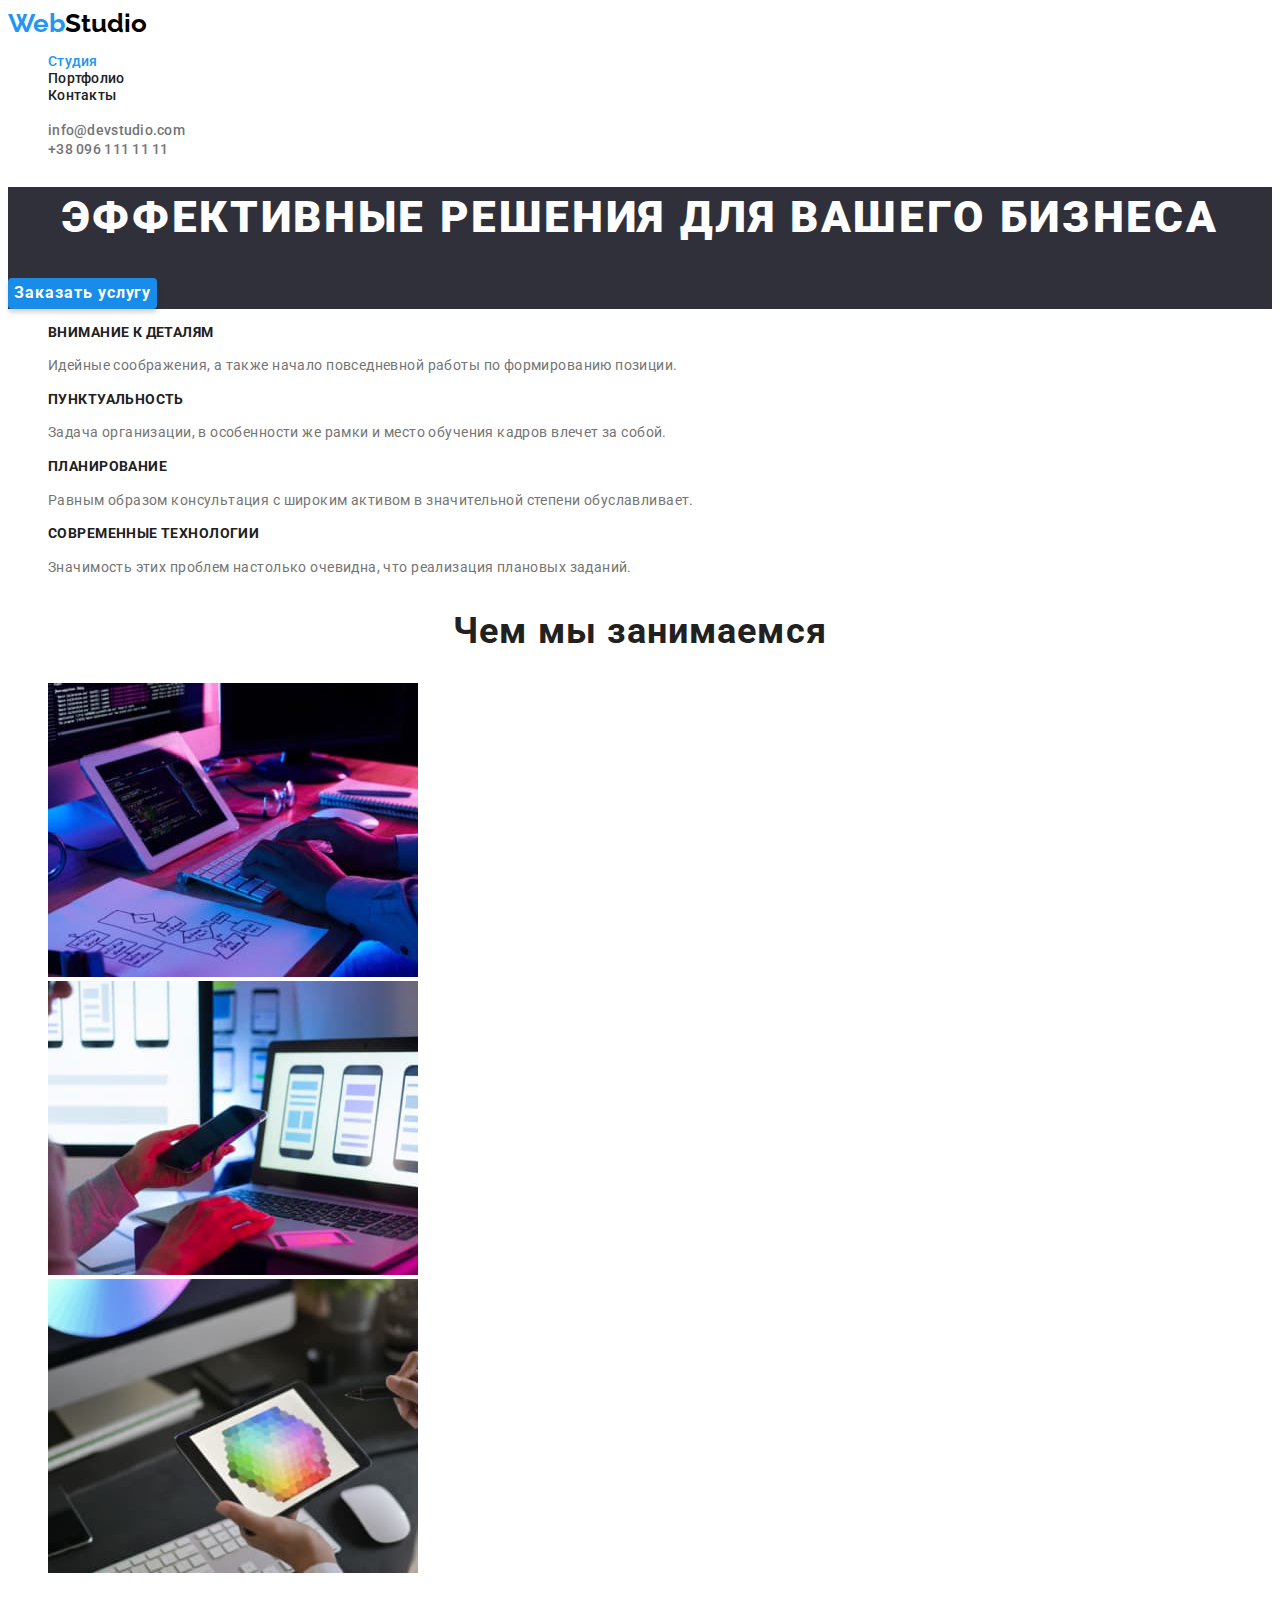
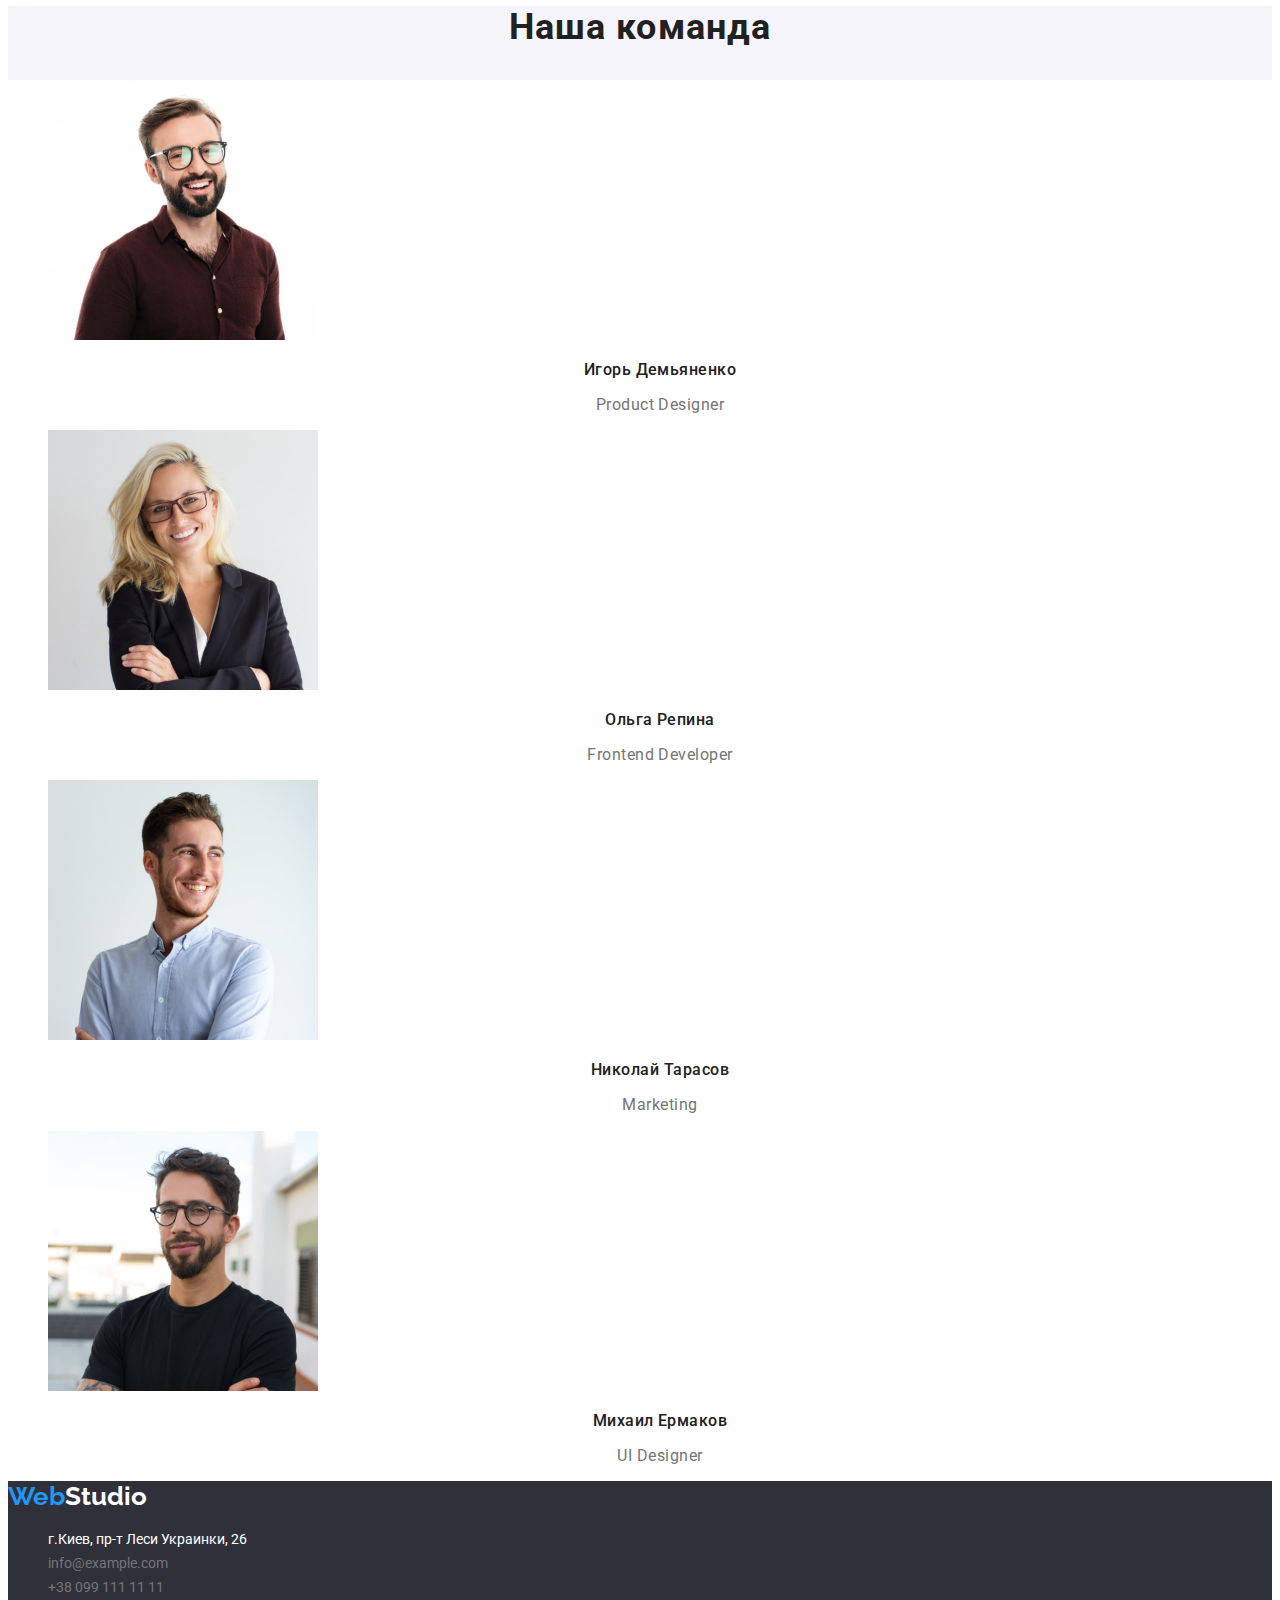
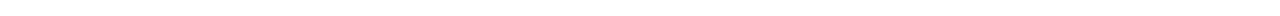
<file: index.html>
<!DOCTYPE html>
<html lang="ru">
  <head>
    <meta charset="UTF-8" />
    <meta http-equiv="X-UA-Compatible" content="IE=edge" />
    <meta name="viewport" content="width=device-width, initial-scale=1.0" />
    <title>WebStudio</title>
    <link rel="preconnect" href="https://fonts.googleapis.com" />
    <link rel="preconnect" href="https://fonts.gstatic.com" crossorigin />
    <link
      href="https://fonts.googleapis.com/css2?family=Raleway:wght@700&family=Roboto:wght@400;500;700;900&display=swap"
      rel="stylesheet"
    />
    <link rel="stylesheet" href="./css/styles.css" />
  </head>
  <body>
    <header>
      <a lang="en" class="logo" href="./index.html">
        <span class="logo-color">Web</span>Studio</a
      >
      <nav class="header-nav">
        <ul class="site-nav list">
          <li class="item">
            <a href="./index.html" class="link current">Студия</a>
          </li>
          <li class="item">
            <a href="./portfolio.html" class="link">Портфолио</a>
          </li>
          <li class="item">
            <a href="" class="link">Контакты</a>
          </li>
        </ul>
      </nav>

      <ul class="contacts-nav list">
        <li>
          <a href="mailto:info@devstudio.com" class="data"
            >info@devstudio.com</a
          >
        </li>
        <li>
          <a href="tel:+380961111111" class="data">+38 096 111 11 11</a>
        </li>
      </ul>
    </header>
    <main>
      <section class="hero">
        <h1 class="hero-title">Эффективные решения для вашего бизнеса</h1>
        <button type="button" class="button-studio">Заказать услугу</button>
      </section>
      <section class="section">
        <ul class="list">
          <li>
            <h3 class="section-title">Внимание к деталям</h3>
            <p class="rubric">
              Идейные соображения, а также начало повседневной работы по
              формированию позиции.
            </p>
          </li>
          <li>
            <h3 class="section-title">Пунктуальность</h3>
            <p class="rubric">
              Задача организации, в особенности же рамки и место обучения кадров
              влечет за собой.
            </p>
          </li>
          <li>
            <h3 class="section-title">Планирование</h3>
            <p class="rubric">
              Равным образом консультация с широким активом в значительной
              степени обуславливает.
            </p>
          </li>
          <li>
            <h3 class="section-title">Современные технологии</h3>
            <p class="rubric">
              Значимость этих проблем настолько очевидна, что реализация
              плановых заданий.
            </p>
          </li>
        </ul>
      </section>
      <section class="section">
        <h2 class="section-work">Чем мы занимаемся</h2>
        <ul class="list">
          <li>
            <img
              src="./images/work/work1.jpg"
              alt="Работа с кодом"
              width="370"
              height="294"
            />
          </li>
          <li>
            <img
              src="./images/work/work2.jpg"
              alt="Телефон в руках"
              width="370"
              height="294"
            />
          </li>
          <li>
            <img
              src="./images/work/work3.jpg"
              alt="Работа с планшетом"
              width="370"
              height="294"
            />
          </li>
        </ul>
      </section>
      <section class="team-section">
        <h2 class="section-work">Наша команда</h2>
        <ul class="staff list">
          <li>
            <img
              src="./images/our-team/worker1.jpg"
              alt="Игорь Демьяненко"
              width="270"
              height="260"
            />
            <h3 class="section-name">Игорь Демьяненко</h3>
            <p lang="en" class="profession">Product Designer</p>
          </li>
          <li>
            <img
              src="./images/our-team/worker2.jpg"
              alt="Ольга Репина"
              width="270"
              height="260"
            />
            <h3 class="section-name">Ольга Репина</h3>
            <p lang="en" class="profession">Frontend Developer</p>
          </li>
          <li>
            <img
              src="./images/our-team/worker3.jpg"
              alt="Николай Тарасов"
              width="270"
              height="260"
            />
            <h3 class="section-name">Николай Тарасов</h3>
            <p lang="en" class="profession">Marketing</p>
          </li>
          <li>
            <img
              src="./images/our-team/worker4.jpg"
              alt="Михаил Ермаков"
              width="270"
              height="260"
            />
            <h3 class="section-name">Михаил Ермаков</h3>
            <p lang="en" class="profession">UI Designer</p>
          </li>
        </ul>
      </section>
    </main>
    <footer class="footer">
      <a lang="en" class="logo" href="./index.html">
        <span class="logo-color">Web</span
        ><span class="logo-white">Studio</span></a
      >
      <address>
        <ul class="footer-nav list">
          <li class="local">
            <a href="" class="local">г.Киев, пр-т Леси Украинки, 26</a>
          </li>

          <li>
            <a href="mailto:info@example.com" class="data">info@example.com</a>
          </li>

          <li>
            <a href="tel:+38091111111" class="data">+38 099 111 11 11</a>
          </li>
        </ul>
      </address>
    </footer>
  </body>
</html>
</file>
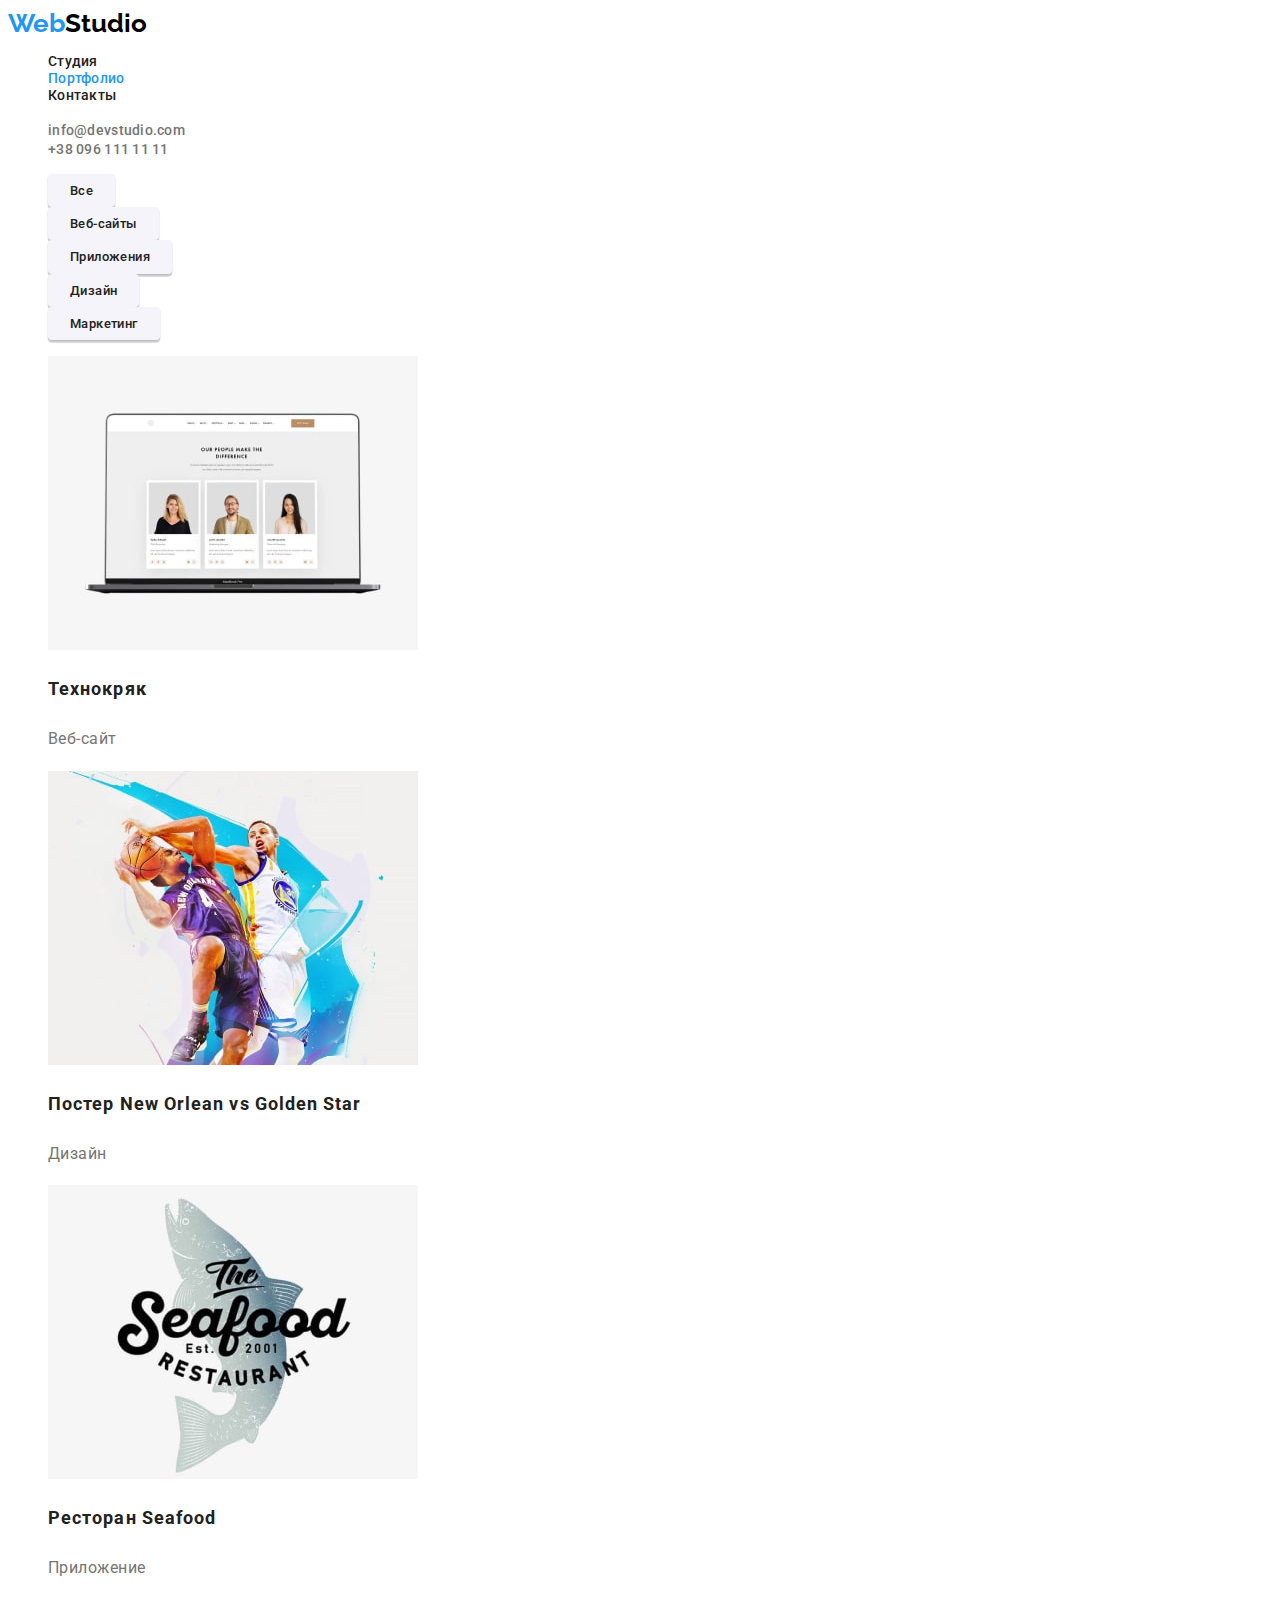
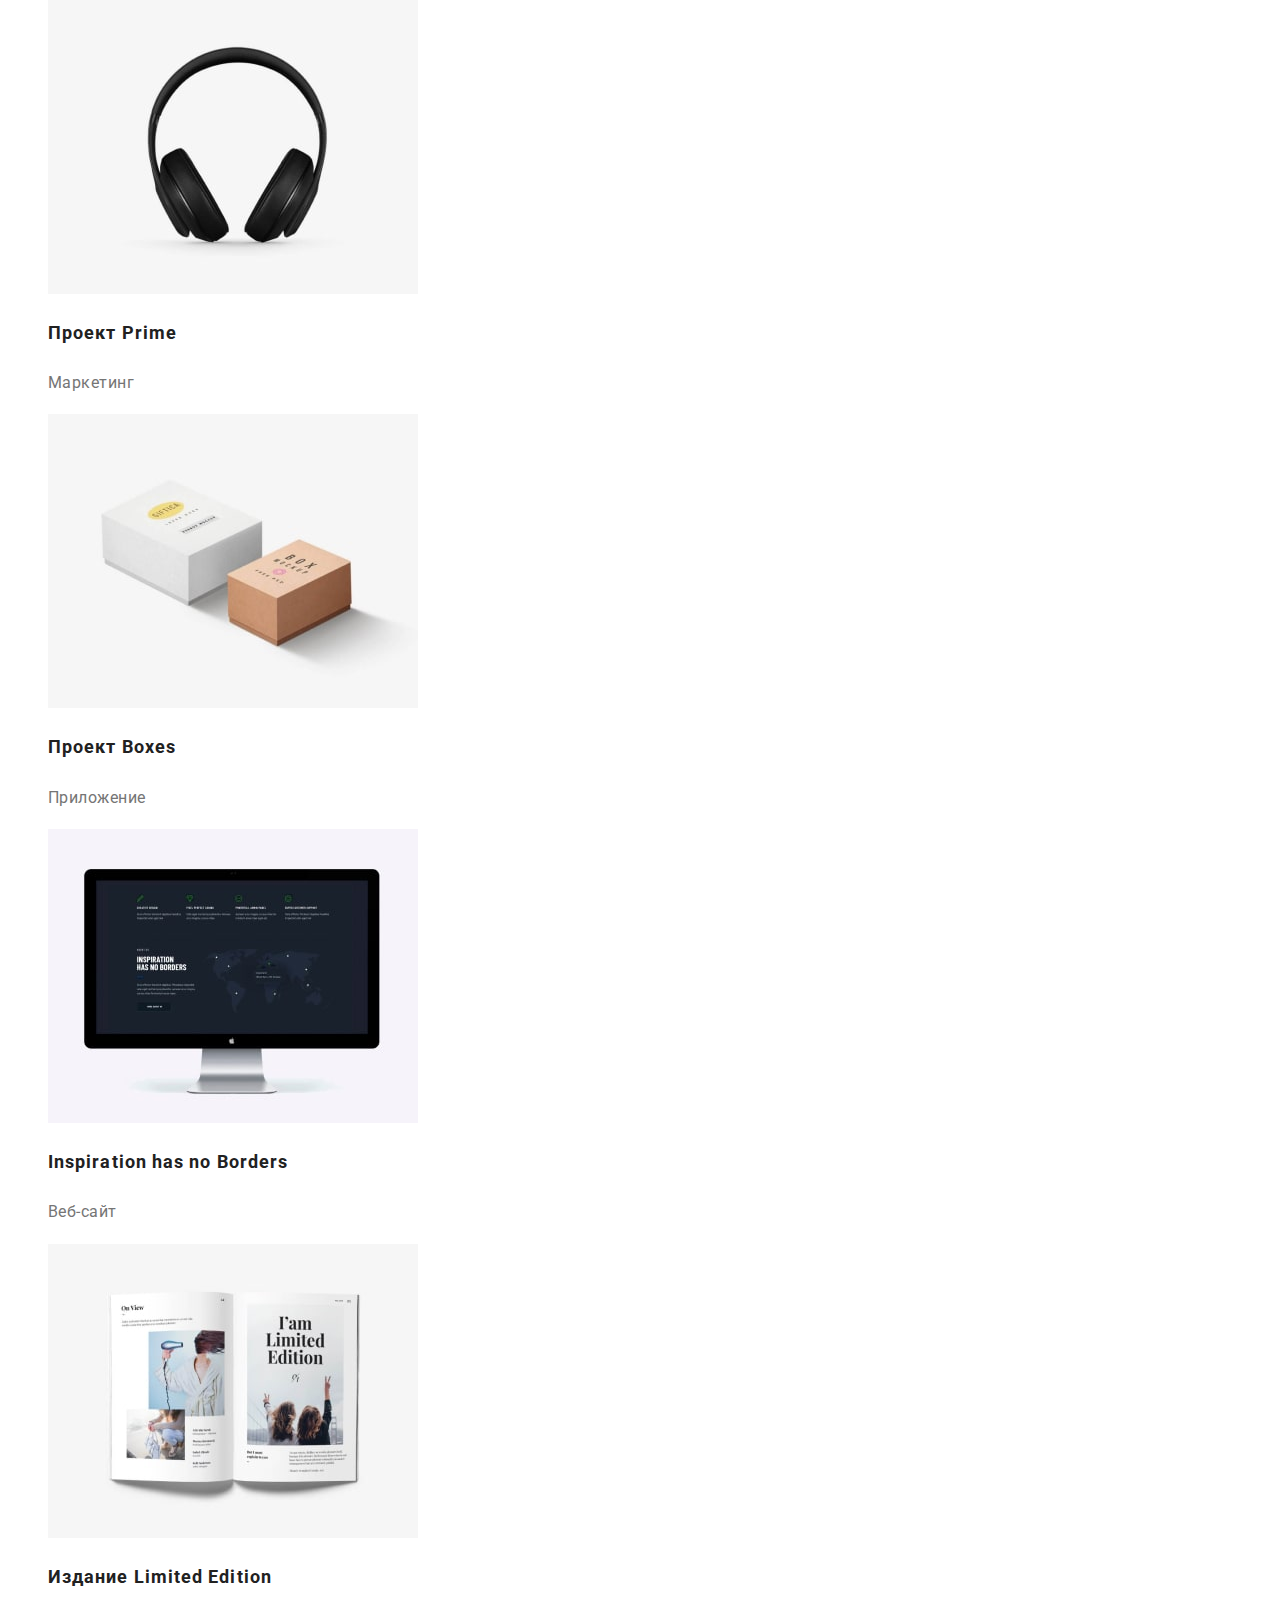
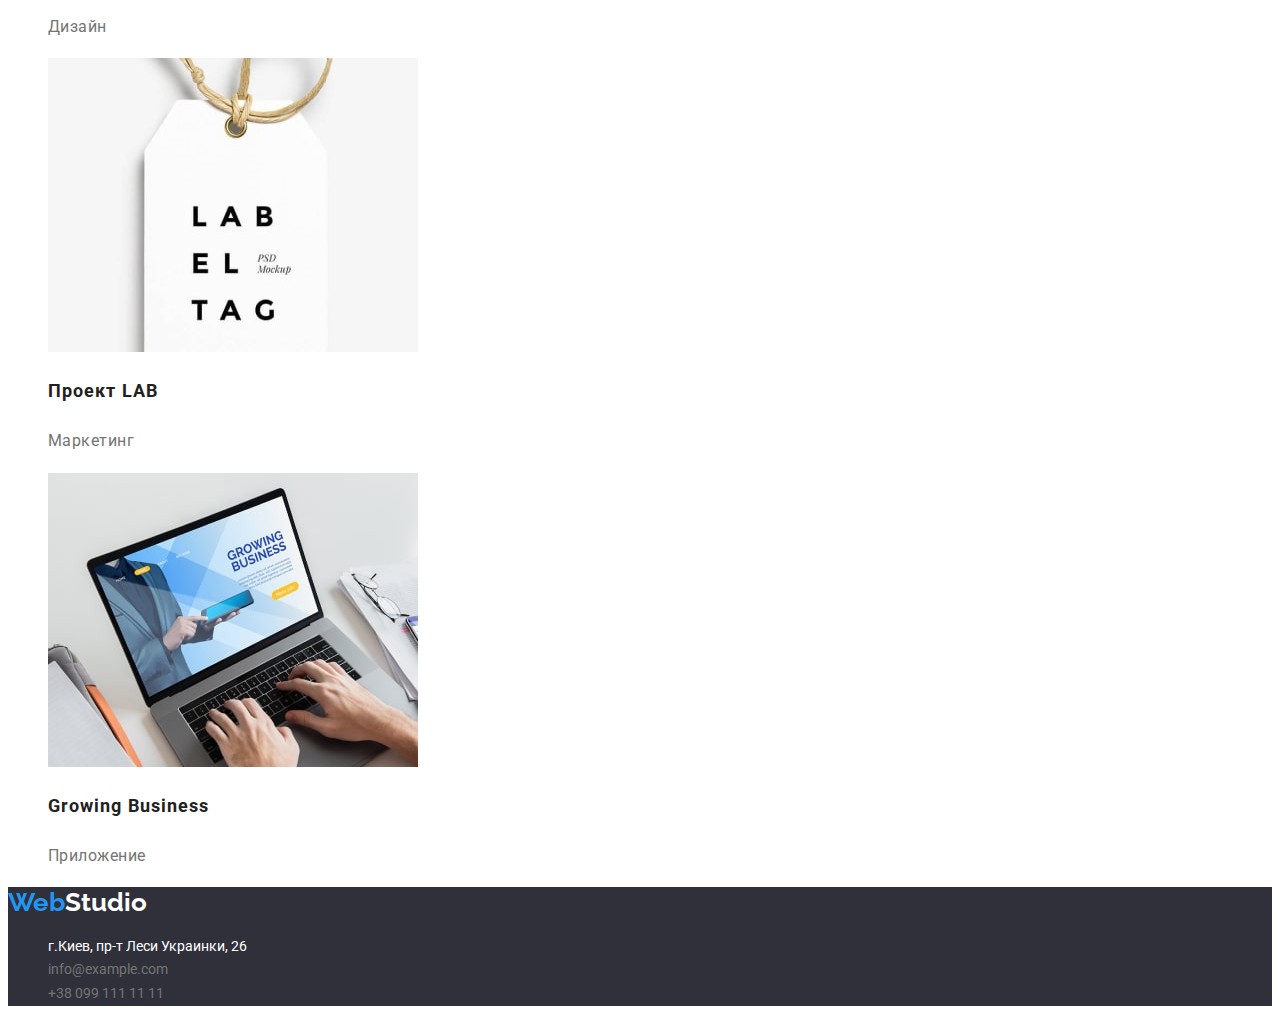
<file: portfolio.html>
<!DOCTYPE html>
<html lang="ru">
  <head>
    <meta charset="UTF-8" />
    <meta http-equiv="X-UA-Compatible" content="IE=edge" />
    <meta name="viewport" content="width=device-width, initial-scale=1.0" />
    <title>WebStudio</title>
    <link rel="preconnect" href="https://fonts.googleapis.com" />
    <link rel="preconnect" href="https://fonts.gstatic.com" crossorigin />
    <link
      href="https://fonts.googleapis.com/css2?family=Raleway:wght@700&family=Roboto:wght@400;500;700;900&display=swap"
      rel="stylesheet"
    />
    <link rel="stylesheet" href="./css/styles.css" />
  </head>
  <body>
    <header>
      <a lang="en" class="logo" href="./index.html">
        <span class="logo-color">Web</span>Studio</a
      >
      <nav class="header-nav">
        <ul class="site-nav list">
          <li class="header-item">
            <a href="./index.html" class="link">Студия</a>
          </li>
          <li class="header-item">
            <a href="./portfolio.html" class="link current">Портфолио</a>
          </li>
          <li class="header-item">
            <a href="" class="link">Контакты</a>
          </li>
        </ul>
      </nav>

      <ul class="contacts-nav list">
        <li>
          <a href="mailto:info@devstudio.com" class="data"
            >info@devstudio.com</a
          >
        </li>
        <li>
          <a href="tel:+380961111111" class="data">+38 096 111 11 11</a>
        </li>
      </ul>
    </header>
    <main>
      <section>
        <ul class="additional navigation list">
          <li><button type="button" class="button-portfolio">Все</button></li>
          <li>
            <button type="button" class="button-portfolio">Веб-сайты</button>
          </li>
          <li>
            <button type="button" class="button-portfolio">Приложения</button>
          </li>
          <li>
            <button type="button" class="button-portfolio">Дизайн</button>
          </li>
          <li>
            <button type="button" class="button-portfolio">Маркетинг</button>
          </li>
        </ul>
        <h2 class="visually-hidden">Наши услуги</h2>
        <ul class="services list">
          <li>
            <img
              src="./images/images-portfolio/laptop.jpg"
              alt="ноутбук"
              width="370"
              height="294"
            />
            <h3 class="section-portfolio">Технокряк</h3>
            <p class="section-paragraph">Веб-сайт</p>
          </li>
          <li>
            <img
              src="./images/images-portfolio/players.jpg"
              alt="игроки"
              width="370"
              height="294"
            />
            <h3 class="section-portfolio">Постер New Orlean vs Golden Star</h3>
            <p class="section-paragraph">Дизайн</p>
          </li>
          <li>
            <img
              src="./images/images-portfolio/seafood.jpg"
              alt="ресторан"
              width="370"
              height="294"
            />
            <h3 class="section-portfolio">Ресторан Seafood</h3>
            <p class="section-paragraph">Приложение</p>
          </li>
          <li>
            <img
              src="./images/images-portfolio/headphone.jpg"
              alt="наушники"
              width="370"
              height="294"
            />
            <h3 class="section-portfolio">Проект Prime</h3>
            <p class="section-paragraph">Маркетинг</p>
          </li>
          <li>
            <img
              src="./images/images-portfolio/boxes.jpg"
              alt="коробки"
              width="370"
              height="294"
            />
            <h3 class="section-portfolio">Проект Boxes</h3>
            <p class="section-paragraph">Приложение</p>
          </li>

          <li>
            <img
              src="./images/images-portfolio/monitor.jpg"
              alt="монитор"
              width="370"
              height="294"
            />
            <h3 class="section-portfolio">Inspiration has no Borders</h3>
            <p class="section-paragraph">Веб-сайт</p>
          </li>
          <li>
            <img
              src="./images/images-portfolio/book.jpg"
              alt="книга"
              width="370"
              height="294"
            />
            <h3 class="section-portfolio">Издание Limited Edition</h3>
            <p class="section-paragraph">Дизайн</p>
          </li>
          <li>
            <img
              src="./images/images-portfolio/tag.jpg"
              alt="ярлык"
              width="370"
              height="294"
            />
            <h3 class="section-portfolio">Проект LAB</h3>
            <p class="section-paragraph">Маркетинг</p>
          </li>
          <li>
            <img
              src="./images/images-portfolio/business.jpg"
              alt="бизнесс"
              width="370"
              height="294"
            />
            <h3 class="section-portfolio">Growing Business</h3>
            <p class="section-paragraph">Приложение</p>
          </li>
        </ul>
      </section>
    </main>
    <footer class="footer">
      <a lang="en" class="logo" href="./index.html">
        <span class="logo-color">Web</span
        ><span class="logo-white">Studio</span></a
      >
      <address>
        <ul class="footer-nav list">
          <li class="local">
            <a href="" class="local">г.Киев, пр-т Леси Украинки, 26</a>
          </li>

          <li>
            <a href="mailto:info@example.com" class="data">info@example.com</a>
          </li>

          <li>
            <a href="tel:+38091111111" class="data">+38 099 111 11 11</a>
          </li>
        </ul>
      </address>
    </footer>
  </body>
</html>
</file>
<file: css/styles.css>
body {
  font-family: "Roboto", sans-serif;
  background-color: #ffffff;
  color: #757575;
}
:root {
  --primary-text-color: #757575;
  --title-text-color: #000000;
  --primary-white-color: #ffffff;
  --logo-color: #2196f3;
  --background-color: #2f303a;
  --section-title-color: #212121;
  --button-back-color: #188ce8;
  --button-basis: #f5f4fa;
  --shadow-color: rgba(0, 0, 0, 0.15);
}

.list {
  list-style: none;
}

/*site nav*/
.header-nav {
  font-family: "Roboto";
  font-weight: 500;
  font-size: 14px;
  line-height: 1.2;
  letter-spacing: 0.02em;
  text-decoration: none;
}
.logo {
  font-family: "Raleway";
  font-weight: 700;
  font-size: 26px;
  line-height: 1.2;
  color: var(--title-text-color);
  text-decoration: none;
}
.logo-color {
  font-family: "Raleway";
  font-weight: 700;
  font-size: 26px;
  line-height: 1.2;
  color: var(--logo-color);
}

.site-nav .link {
  color: var(--section-title-color);
  text-decoration: none;
}

.site-nav .link:hover,
.site-nav .link:focus {
  color: var(--logo-color);
}
.link.current {
  color: var(--logo-color);
}

.contacts-nav .data {
  color: var(--primary-text-color);
  text-decoration: none;
  font-weight: 500;
  font-size: 14px;
  line-height: 1.2;
  letter-spacing: 0.02em;
}

.contacts-nav .data:hover,
.contacts-nav .data:focus {
  color: var(--logo-color);
}

/*main*/
.section-title {
  color: var(--section-title-color);
  font-weight: 700;
  font-size: 14px;
  line-height: 1.1;
  letter-spacing: 0.03em;
  text-transform: uppercase;
}
.hero {
  background-color: var(--background-color);
}
.hero-title {
  font-weight: 900;
  font-size: 44px;
  line-height: 1.4;
  text-align: center;
  letter-spacing: 0.06em;
  color: var(--primary-white-color);
  text-transform: uppercase;
}
.section-work {
  color: var(--section-title-color);
  font-weight: 700;
  font-size: 36px;
  line-height: 1.2;
  text-align: center;
  letter-spacing: 0.03em;
}

.rubric {
  font-size: 14px;
  line-height: 1.7;
  letter-spacing: 0.03em;
}
.team-section {
  background: var(--button-basis);
}
.staff {
  background-color: var(--primary-white-color);
}
.section-name {
  color: var(--section-title-color);
  font-weight: 500;
  font-size: 16px;
  line-height: 1.2;
  text-align: center;
  letter-spacing: 0.03em;
}
.profession {
  color: var(--primary-text-color);
  font-size: 16px;
  line-height: 1.2;
  text-align: center;
  letter-spacing: 0.03em;
}

/*Portfolio*/
.section-paragraph {
  color: var(--primary-text-color);
  font-size: 16px;
  line-height: 1.9;
  letter-spacing: 0.03em;
}
.section-portfolio {
  color: var(--section-title-color);
  font-weight: 700;
  font-size: 18px;
  line-height: 1.9;
  letter-spacing: 0.06em;
}

/*footer*/

.visually-hidden {
  position: absolute;
  width: 1px;
  height: 1px;
  margin: -1px;
  border: 0;
  padding: 0;
  white-space: nowrap;
  clip-path: inset(100%);
  clip: rect(0 0 0 0);
  overflow: hidden;
}

.footer {
  background: var(--background-color);
}
.logo-white {
  color: var(--primary-white-color);
}

.footer-nav .data {
  color: var(--primary-text-color);
  text-decoration: none;
  font-family: "Roboto";
  font-style: normal;
  font-size: 14px;
  line-height: 1.7;
}
.footer-nav .local {
  color: var(--primary-white-color);
  text-decoration: none;
  font-family: "Roboto";
  font-style: normal;
  font-size: 14px;
  line-height: 1.7;
}

.footer-nav .data:hover,
.footer-nav .data:focus {
  color: var(--logo-color);
}

.footer-nav .local:hover,
.footer-nav .local:focus {
  color: var(--logo-color);
}

/*button*/

.button-studio {
  color: var(--primary-white-color);
  background-color: var(--button-back-color);
  font-family: inherit;
  font-weight: 700;
  font-size: 16px;
  line-height: 1.8;
  border: none;
  cursor: pointer;
  box-shadow: 0px 4px 4px var(--shadow-color);
  border-radius: 4px;
  letter-spacing: 0.06em;
}

.button-portfolio {
  font-family: "Roboto";
  font-style: normal;
  font-weight: 500;
  color: var(--section-title-color);
  line-height: 1.6;
  letter-spacing: 0.03em;
  background-color: var(--button-basis);
  cursor: pointer;
  box-shadow: 0px 3px 1px rgba(0, 0, 0, 0.1), 0px 1px 2px rgba(0, 0, 0, 0.08),
    0px 2px 2px rgba(0, 0, 0, 0.12);
  border-radius: 4px;
  border: none;
  padding: 6px 22px;
  text-align: center;
}

.button-portfolio:hover,
.button-portfolio:focus {
  color: var(--primary-white-color);
  background-color: var(--logo-color);
}
</file>
